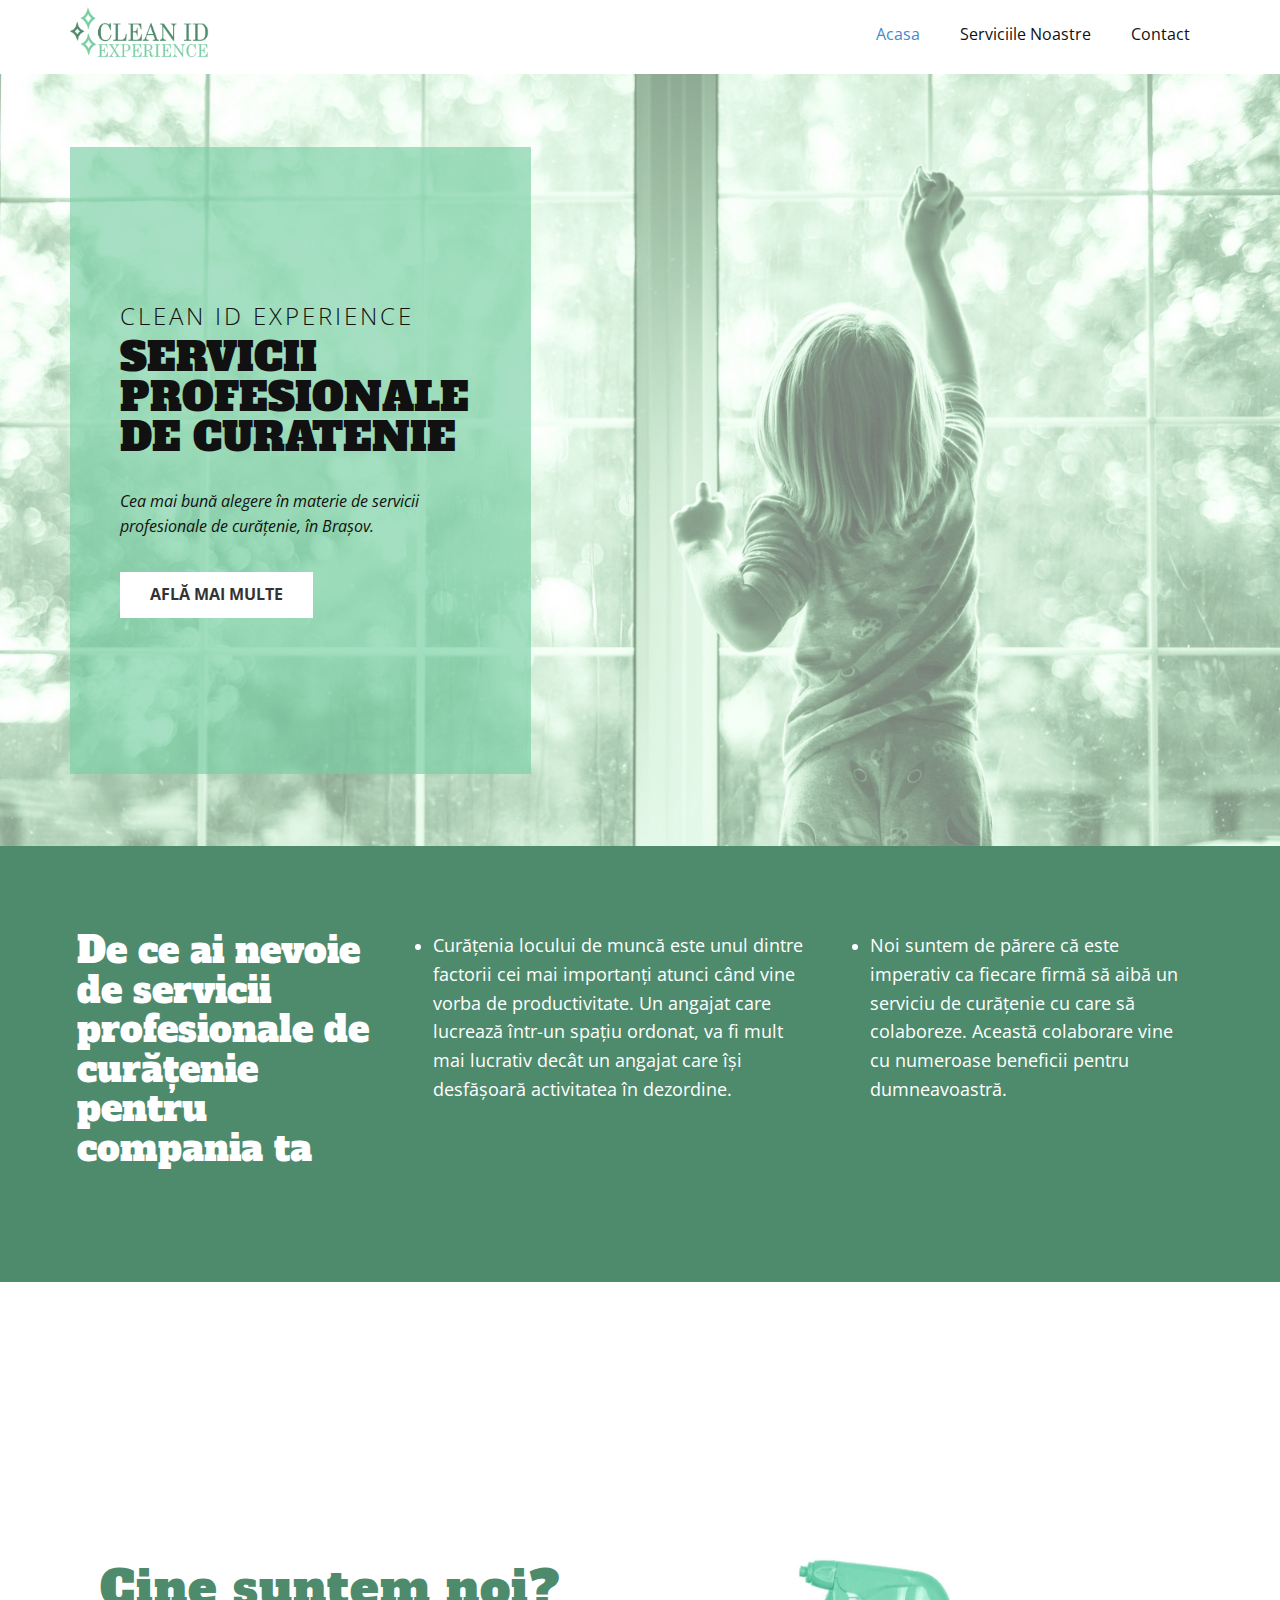
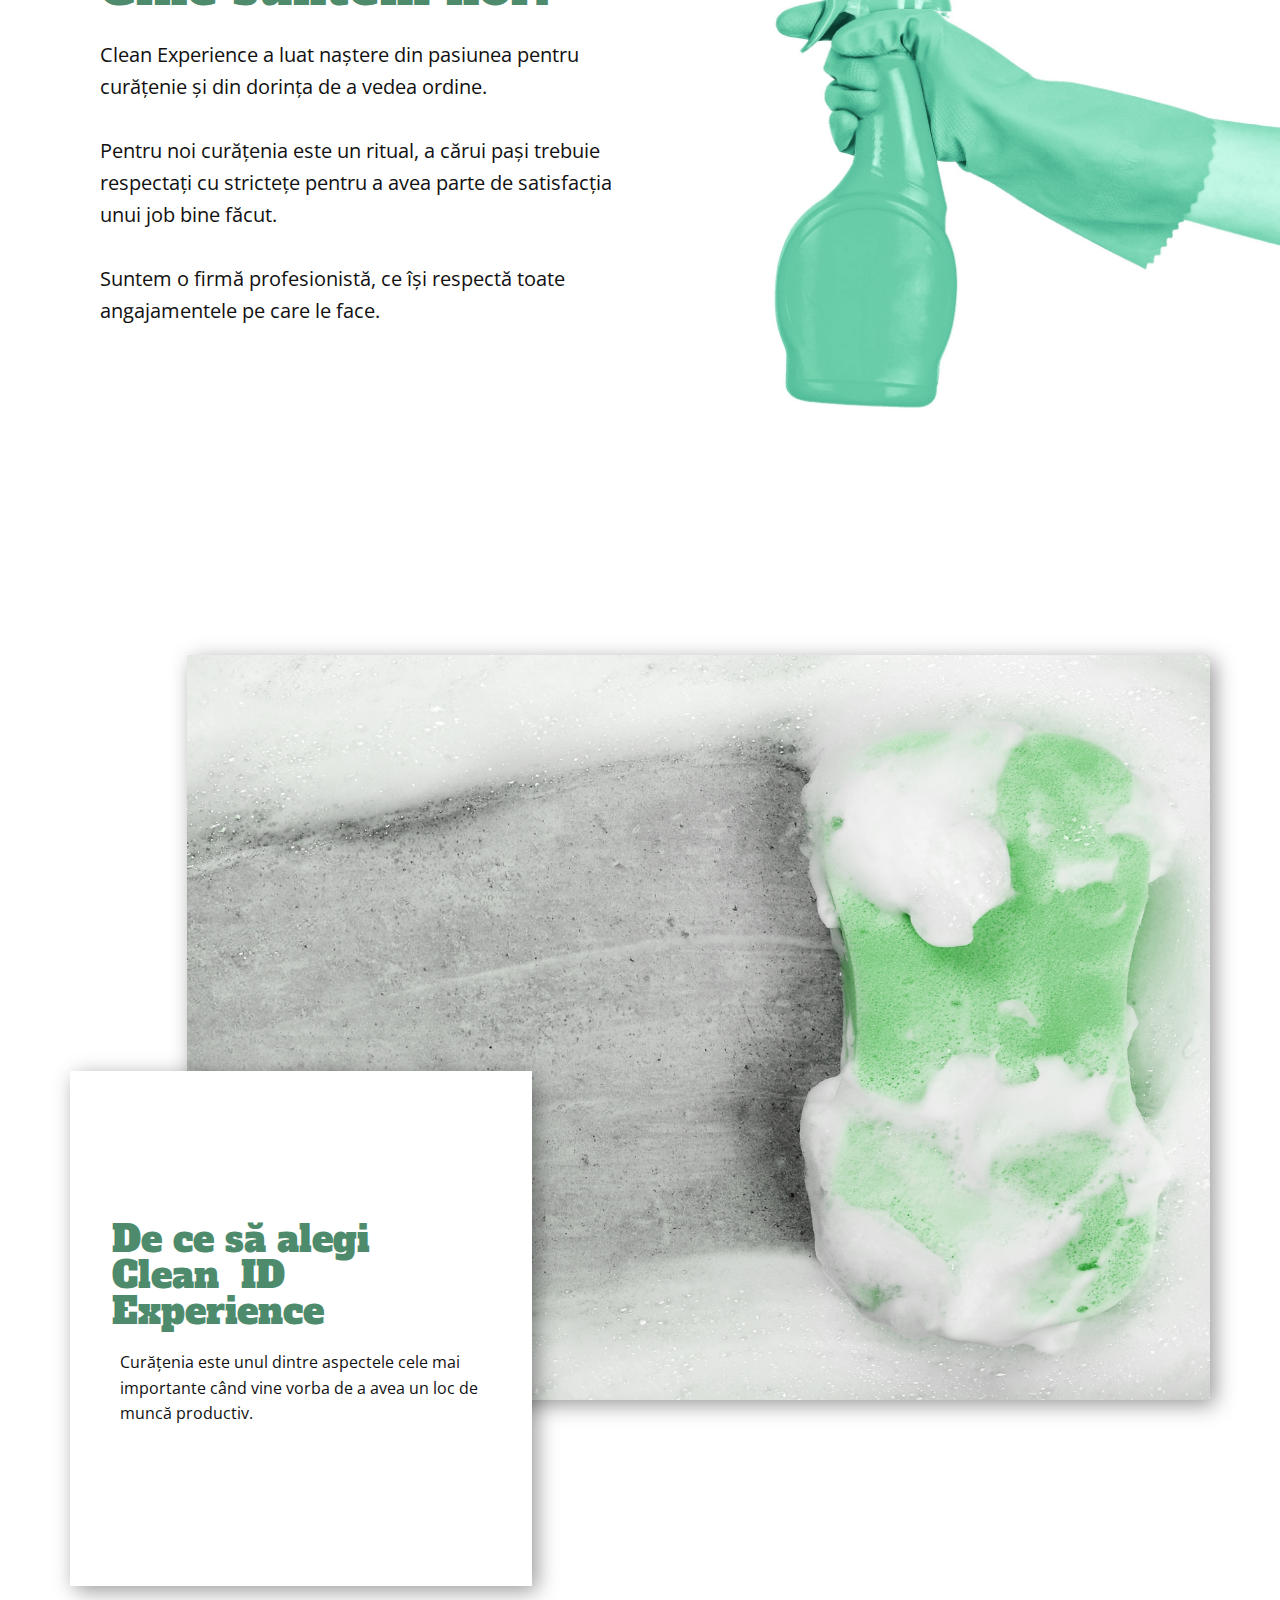
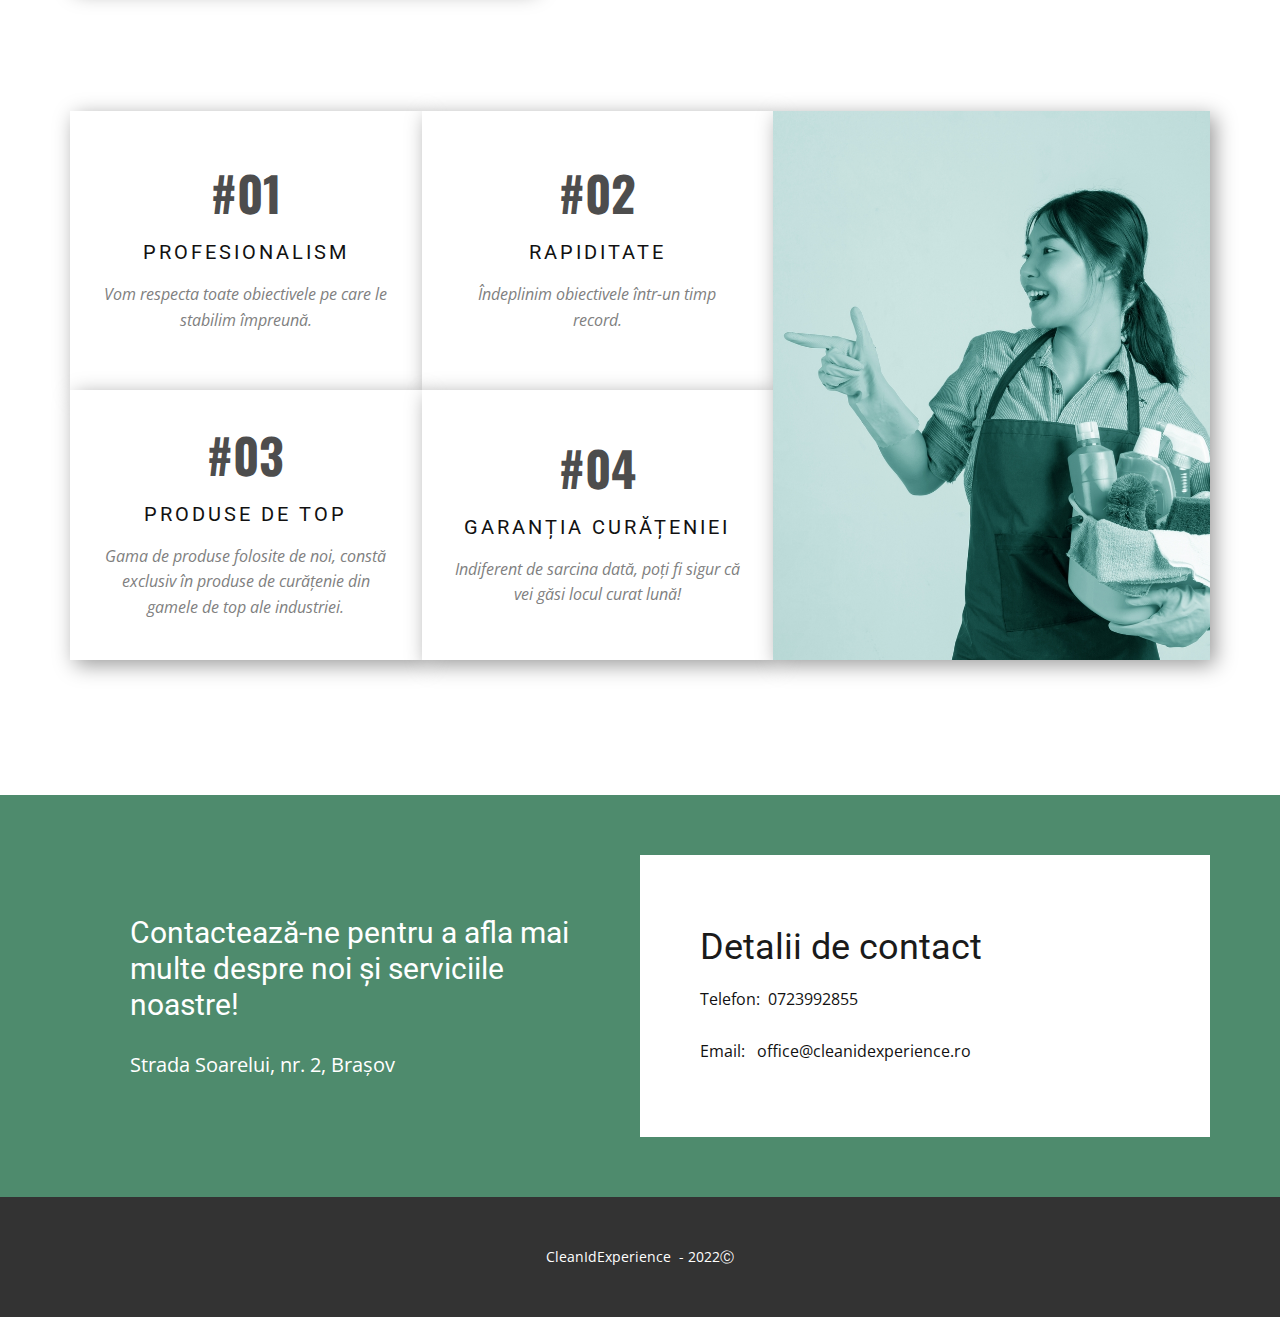
<file: index.html>
<!DOCTYPE html>
<html style="font-size: 16px;" lang="ro-RO">
  <head>
    <meta name="viewport" content="width=device-width, initial-scale=1.0">
    <meta charset="utf-8">
    <meta name="keywords" content="Servicii curățenie, servicii curățenie brașov, curățenie brașov, servicii profesionale de curățenie">
    <meta name="description" content="Noi venim cu cea mai bună alegere în materie de servicii profesionale de curățenie. Un loc de muncă curat, este un loc de mucă productiv. Contactează-ne!">
    <title>Clean ID Experience - Servicii de Curățenie.</title>
    <link rel="stylesheet" href="nicepage.css" media="screen">
<link rel="stylesheet" href="Acasa.css" media="screen">
    <script class="u-script" type="text/javascript" src="jquery.js" defer=""></script>
    <script class="u-script" type="text/javascript" src="nicepage.js" defer=""></script>
    <link rel="icon" href="images/favicon1.png">
    <link id="u-theme-google-font" rel="stylesheet" href="https://fonts.googleapis.com/css?family=Roboto:100,100i,300,300i,400,400i,500,500i,700,700i,900,900i|Open+Sans:300,300i,400,400i,500,500i,600,600i,700,700i,800,800i">
    <link id="u-page-google-font" rel="stylesheet" href="https://fonts.googleapis.com/css?family=Oswald:200,300,400,500,600,700|Alfa+Slab+One:400">
    
    
    
    
    
    
    
    <script type="application/ld+json">{
		"@context": "http://schema.org",
		"@type": "Organization",
		"name": "cleanidexperience",
		"logo": "images/logo-5.png"
}</script>
    <meta name="theme-color" content="#478ac9">
    <meta property="og:title" content="Clean ID Experience - Servicii de Curățenie.">
    <meta property="og:description" content="Noi venim cu cea mai bună alegere în materie de servicii profesionale de curățenie. Un loc de muncă curat, este un loc de mucă productiv. Contactează-ne!">
    <meta property="og:type" content="website">
  </head>
  <body data-home-page="Acasa.html" data-home-page-title="Acasa" class="u-body u-xl-mode"><header class="u-clearfix u-header u-header" id="sec-4e94"><div class="u-clearfix u-sheet u-sheet-1">
        <a href="Acasa.html" data-page-id="1801128" class="u-image u-logo u-image-1" data-image-width="10508" data-image-height="4206" title="Acasa">
          <img src="images/logo-5.png" class="u-logo-image u-logo-image-1">
        </a>
        <nav class="u-menu u-menu-dropdown u-offcanvas u-menu-1">
          <div class="menu-collapse" style="font-size: 1rem; letter-spacing: 0px;">
            <a class="u-button-style u-custom-left-right-menu-spacing u-custom-padding-bottom u-custom-top-bottom-menu-spacing u-nav-link u-text-active-palette-1-base u-text-hover-palette-2-base" href="#">
              <svg class="u-svg-link" viewBox="0 0 24 24"><use xmlns:xlink="http://www.w3.org/1999/xlink" xlink:href="#menu-hamburger"></use></svg>
              <svg class="u-svg-content" version="1.1" id="menu-hamburger" viewBox="0 0 16 16" x="0px" y="0px" xmlns:xlink="http://www.w3.org/1999/xlink" xmlns="http://www.w3.org/2000/svg"><g><rect y="1" width="16" height="2"></rect><rect y="7" width="16" height="2"></rect><rect y="13" width="16" height="2"></rect>
</g></svg>
            </a>
          </div>
          <div class="u-custom-menu u-nav-container">
            <ul class="u-nav u-unstyled u-nav-1"><li class="u-nav-item"><a class="u-button-style u-nav-link u-text-active-palette-1-base u-text-hover-palette-2-base" href="Acasa.html" style="padding: 10px 20px;">Acasa</a>
</li><li class="u-nav-item"><a class="u-button-style u-nav-link u-text-active-palette-1-base u-text-hover-palette-2-base" href="Serviciile-Noastre.html" style="padding: 10px 20px;">Serviciile Noastre</a>
</li><li class="u-nav-item"><a class="u-button-style u-nav-link u-text-active-palette-1-base u-text-hover-palette-2-base" href="Contact.html" style="padding: 10px 20px;">Contact</a>
</li></ul>
          </div>
          <div class="u-custom-menu u-nav-container-collapse">
            <div class="u-black u-container-style u-inner-container-layout u-opacity u-opacity-95 u-sidenav">
              <div class="u-inner-container-layout u-sidenav-overflow">
                <div class="u-menu-close"></div>
                <ul class="u-align-center u-nav u-popupmenu-items u-unstyled u-nav-2"><li class="u-nav-item"><a class="u-button-style u-nav-link" href="Acasa.html" style="padding: 10px 20px;">Acasa</a>
</li><li class="u-nav-item"><a class="u-button-style u-nav-link" href="Serviciile-Noastre.html" style="padding: 10px 20px;">Serviciile Noastre</a>
</li><li class="u-nav-item"><a class="u-button-style u-nav-link" href="Contact.html" style="padding: 10px 20px;">Contact</a>
</li></ul>
              </div>
            </div>
            <div class="u-black u-menu-overlay u-opacity u-opacity-70"></div>
          </div>
        </nav>
      </div></header>
    <section class="skrollable u-clearfix u-image u-parallax u-section-1" id="carousel_f512" data-image-width="3600" data-image-height="2880">
      <div class="u-clearfix u-sheet u-valign-middle-sm u-valign-middle-xs u-sheet-1">
        <div class="u-container-style u-custom-color-1 u-group u-opacity u-opacity-65 u-group-1">
          <div class="u-container-layout u-valign-middle u-container-layout-1">
            <h2 class="u-custom-font u-text u-text-font u-text-1">Clean id experience</h2>
            <h2 class="u-custom-font u-text u-text-2">Servicii<br>profesionale<br>de curatenie
            </h2>
            <p class="u-text u-text-3">Cea mai bună alegere în materie de servicii profesionale de curățenie, în Brașov.</p>
            <a href="Serviciile-Noastre.html" data-page-id="587903938" class="u-btn u-btn-rectangle u-button-style u-text-grey-80 u-white u-btn-1">află mai multe</a>
          </div>
        </div>
      </div>
    </section>
    <section class="Top-part-2 u-clearfix u-custom-color-4 u-section-2" id="carousel_2468">
      <div class="u-clearfix u-sheet u-valign-middle u-sheet-1">
        <div class="u-clearfix u-expanded-width u-layout-wrap u-layout-wrap-1">
          <div class="u-layout">
            <div class="u-layout-row">
              <div class="u-container-style u-layout-cell u-left-cell u-size-17-xl u-size-19-lg u-size-19-sm u-size-19-xs u-size-60-md u-layout-cell-1">
                <div class="u-container-layout u-container-layout-1">
                  <h1 class="u-custom-font u-text u-text-body-alt-color u-text-1">De ce ai nevoie de servicii profesionale de curățenie pentru compania ta</h1>
                </div>
              </div>
              <div class="u-container-style u-layout-cell u-size-21-lg u-size-21-sm u-size-21-xs u-size-23-xl u-size-60-md u-layout-cell-2">
                <div class="u-container-layout u-valign-top u-container-layout-2">
                  <ul class="u-text u-text-2">
                    <li>
                      <span style="font-size: 1.125rem;">Curățenia locului de muncă este unul dintre factorii cei mai importanți atunci când vine vorba de productivitate. Un angajat care lucrează într-un spațiu ordonat, va fi mult mai lucrativ decât un angajat care își desfășoară activitatea în dezordine.</span>
                    </li>
                  </ul>
                </div>
              </div>
              <div class="u-container-style u-layout-cell u-right-cell u-size-20 u-size-60-md u-layout-cell-3">
                <div class="u-container-layout u-valign-top u-container-layout-3">
                  <ul class="u-text u-text-3">
                    <li>
                      <span style="font-size: 1.125rem;">Noi suntem de părere că este imperativ ca fiecare firmă să aibă un serviciu de curățenie cu care să colaboreze. Această colaborare vine cu numeroase beneficii pentru dumneavoastră.</span>
                    </li>
                  </ul>
                </div>
              </div>
            </div>
          </div>
        </div>
      </div>
    </section>
    <section class="skrollable u-clearfix u-section-3" id="carousel_d6e3">
      <div class="u-clearfix u-layout-wrap u-layout-wrap-1">
        <div class="u-layout">
          <div class="u-layout-row">
            <div class="u-container-style u-layout-cell u-left-cell u-similar-fill u-size-30 u-layout-cell-1">
              <div class="u-container-layout u-container-layout-1">
                <h1 class="u-custom-font u-text u-text-custom-color-4 u-text-1">Cine suntem noi?</h1>
                <p class="u-text u-text-font u-text-2">Clean Experience a luat naștere din pasiunea pentru curățenie și din dorința de a vedea ordine.&nbsp;<br>
                  <br>Pentru noi curățenia este un ritual, a cărui pași trebuie respectați cu strictețe pentru a avea parte de satisfacția unui job bine făcut.<br>
                  <br>Suntem o firmă profesionistă, ce își respectă toate angajamentele pe care le face.
                </p>
              </div>
            </div>
            <div class="u-align-left u-container-style u-image u-layout-cell u-right-cell u-similar-fill u-size-30 u-image-1" data-image-width="1500" data-image-height="1600">
              <div class="u-container-layout u-container-layout-2"></div>
            </div>
          </div>
        </div>
      </div>
    </section>
    <section class="u-clearfix u-white u-section-4" id="carousel_61ca">
      <div class="u-clearfix u-sheet u-sheet-1">
        <img src="images/background3.2.jpg" alt="" class="mid-part-2 u-expanded-width-sm u-expanded-width-xs u-image u-image-default u-image-1" data-image-width="5472" data-image-height="3648">
        <div class="u-container-style u-expanded-width-sm u-expanded-width-xs u-group u-white u-group-1">
          <div class="u-container-layout u-container-layout-1">
            <h1 class="u-custom-font u-text u-text-custom-color-4 u-title u-text-1">De ce să alegi&nbsp;<br>Clean&nbsp; ID&nbsp;<br>Ex​perience
            </h1>
            <p class="u-text u-text-2">Curățenia este unul dintre aspectele cele mai<br>importante când vine vorba de a avea un loc de muncă productiv.
            </p>
          </div>
        </div>
      </div>
    </section>
    <section class="u-clearfix u-valign-top-md u-valign-top-sm u-valign-top-xs u-white u-section-5" id="carousel_7ee8">
      <div class="u-clearfix u-layout-wrap u-layout-wrap-1">
        <div class="u-layout">
          <div class="u-layout-row">
            <div class="u-size-37 u-size-60-md">
              <div class="u-layout-col">
                <div class="u-size-30">
                  <div class="u-layout-row">
                    <div class="u-align-center u-container-style u-layout-cell u-right-cell u-similar-fill u-size-30 u-white u-layout-cell-1">
                      <div class="u-container-layout u-valign-middle u-container-layout-1">
                        <h1 class="u-custom-font u-font-oswald u-text u-text-default u-text-grey-70 u-text-1">#01</h1>
                        <h5 class="u-text u-text-2">Profesionalism</h5>
                        <p class="u-text u-text-grey-50 u-text-3">Vom respecta toate obiectivele pe care le stabilim împreună.<br>
                        </p>
                      </div>
                    </div>
                    <div class="u-align-center u-container-style u-layout-cell u-size-30 u-white u-layout-cell-2">
                      <div class="u-container-layout u-valign-middle u-container-layout-2">
                        <h1 class="u-custom-font u-font-oswald u-text u-text-default u-text-grey-70 u-text-4">#02</h1>
                        <h5 class="u-text u-text-5">rapiditate</h5>
                        <p class="u-text u-text-grey-50 u-text-6">Îndeplinim obiectivele într-un timp record.</p>
                      </div>
                    </div>
                  </div>
                </div>
                <div class="u-size-30">
                  <div class="u-layout-row">
                    <div class="u-align-center u-container-style u-layout-cell u-right-cell u-similar-fill u-size-30 u-white u-layout-cell-3">
                      <div class="u-container-layout u-valign-middle u-container-layout-3">
                        <h1 class="u-custom-font u-font-oswald u-text u-text-default u-text-grey-70 u-text-7">#03</h1>
                        <h5 class="u-text u-text-8">produse de top</h5>
                        <p class="u-text u-text-grey-50 u-text-9"> Gama de produse folosite de noi, constă exclusiv în produse de curățenie din gamele de top ale industriei.</p>
                      </div>
                    </div>
                    <div class="u-align-center u-container-style u-layout-cell u-similar-fill u-size-30 u-white u-layout-cell-4">
                      <div class="u-container-layout u-valign-middle u-container-layout-4">
                        <h1 class="u-custom-font u-font-oswald u-text u-text-default u-text-grey-70 u-text-10">#04</h1>
                        <h5 class="u-text u-text-11">garanția curățeniei</h5>
                        <p class="u-text u-text-grey-50 u-text-12">Indiferent de sarcina dată, poți fi sigur că vei găsi locul curat lună!</p>
                      </div>
                    </div>
                  </div>
                </div>
              </div>
            </div>
            <div class="u-size-23 u-size-60-md">
              <div class="u-layout-col">
                <div class="u-align-left u-container-style u-image u-layout-cell u-left-cell u-similar-fill u-size-60 u-image-1" data-image-width="5760" data-image-height="3840">
                  <div class="u-container-layout u-container-layout-5"></div>
                </div>
              </div>
            </div>
          </div>
        </div>
      </div>
    </section>
    <section class="u-clearfix u-custom-color-4 u-section-6" id="carousel_5dfb">
      <div class="u-clearfix u-sheet u-sheet-1">
        <div class="u-clearfix u-disable-padding u-expanded-width u-gutter-0 u-layout-wrap u-layout-wrap-1">
          <div class="u-layout">
            <div class="u-layout-row">
              <div class="u-align-center-sm u-align-center-xs u-align-left-lg u-align-left-md u-align-left-xl u-container-style u-layout-cell u-left-cell u-similar-fill u-size-30 u-layout-cell-1">
                <div class="u-container-layout u-valign-middle u-container-layout-1">
                  <h3 class="u-text u-text-1">Contactează-ne pentru a afla mai multe despre noi și serviciile noastre!</h3>
                  <h5 class="u-custom-font u-text u-text-font u-text-2">Strada Soarelui, nr. 2, Brașov</h5>
                </div>
              </div>
              <div class="u-align-center-sm u-align-center-xs u-align-left-lg u-align-left-md u-align-left-xl u-container-style u-layout-cell u-right-cell u-size-30 u-white u-layout-cell-2">
                <div class="u-container-layout u-valign-middle u-container-layout-2">
                  <h2 class="u-heading-font u-text u-text-grey-90 u-text-3">Detalii de contact</h2>
                  <p class="u-text u-text-body-color u-text-4">Telefon:&nbsp; ​​0723992855<br>&nbsp; &nbsp; &nbsp; &nbsp; &nbsp; &nbsp; &nbsp; &nbsp; &nbsp; &nbsp; &nbsp; &nbsp; &nbsp; &nbsp; &nbsp; &nbsp; &nbsp;&nbsp;<br>Email:&nbsp; &nbsp;​​office@cleanidexperience.ro
                  </p>
                </div>
              </div>
            </div>
          </div>
        </div>
      </div>
    </section>
    
    
    <footer class="u-align-center u-clearfix u-footer u-grey-80 u-footer" id="sec-bd16"><div class="u-clearfix u-sheet u-valign-middle u-sheet-1">
        <p class="u-small-text u-text u-text-variant u-text-1">CleanIdExperience&nbsp; - 2022Ⓒ</p>
      </div></footer>
  </body>
</html>
</file>
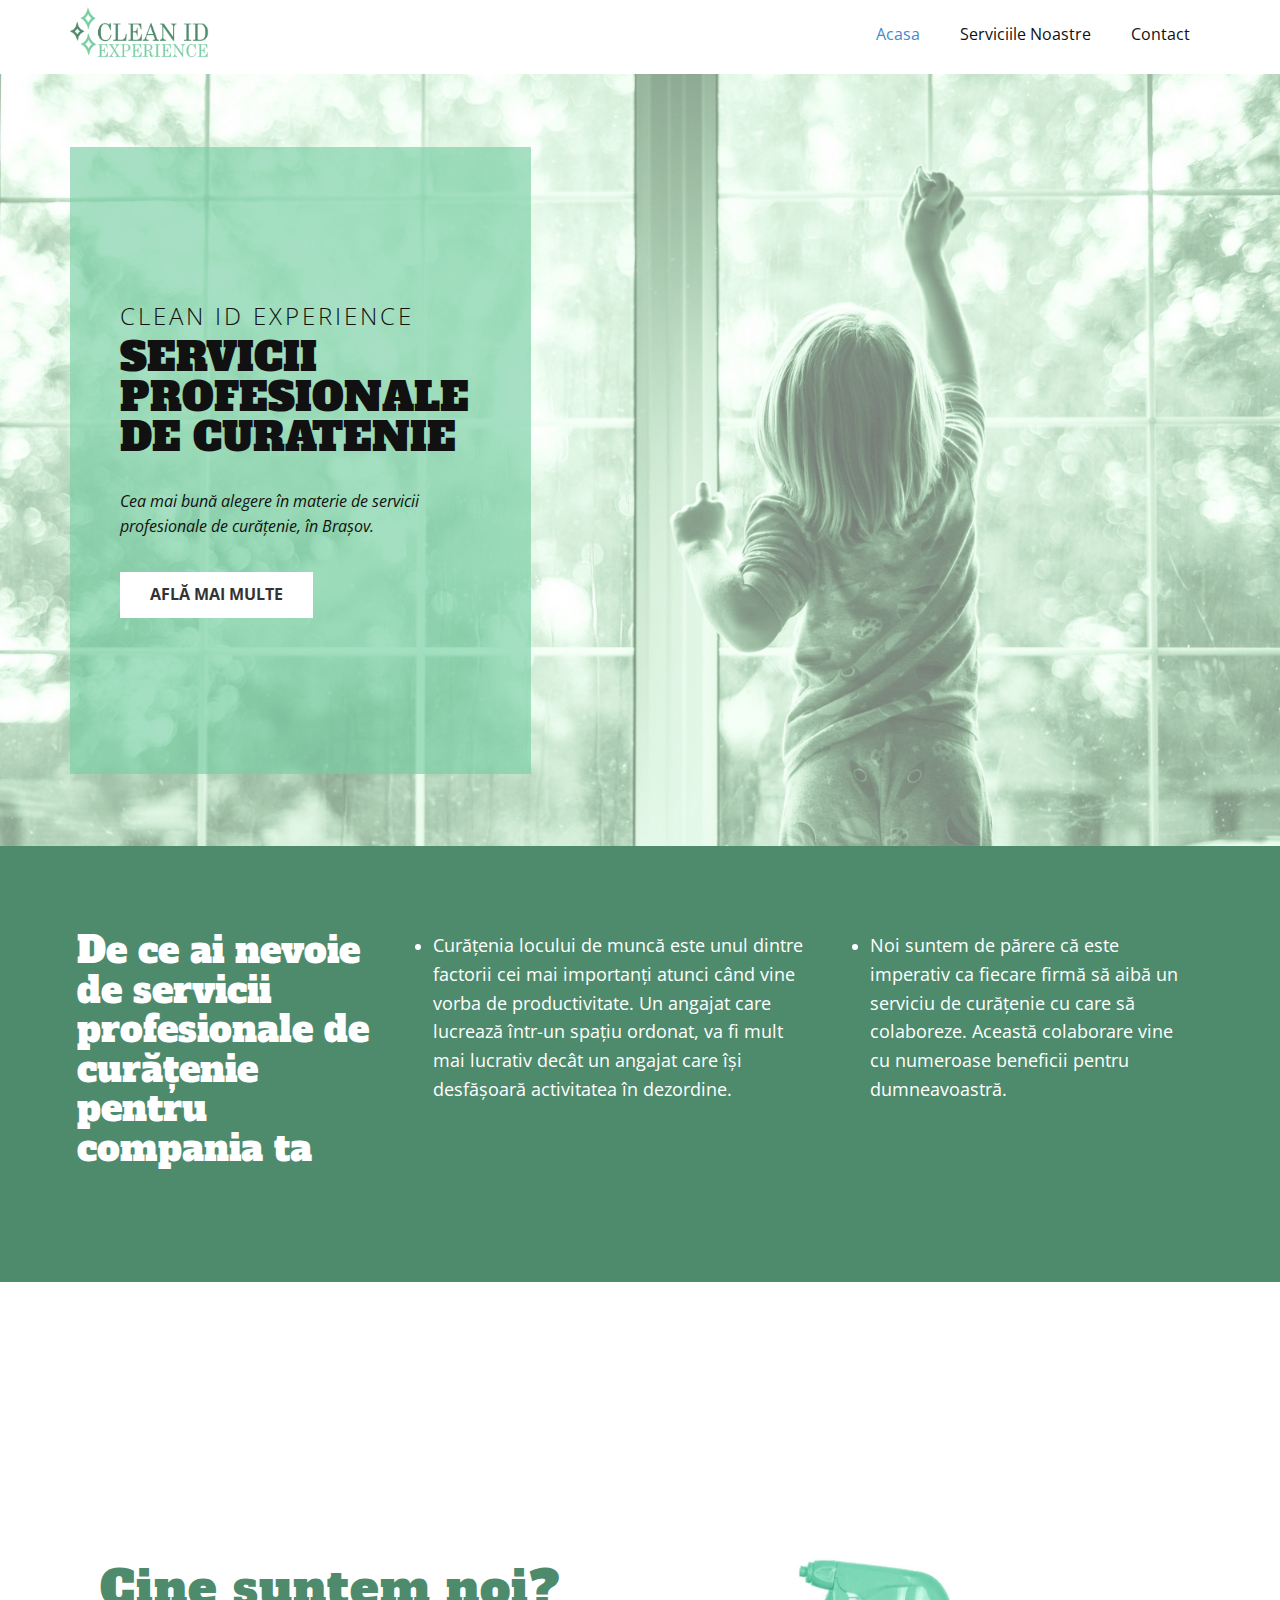
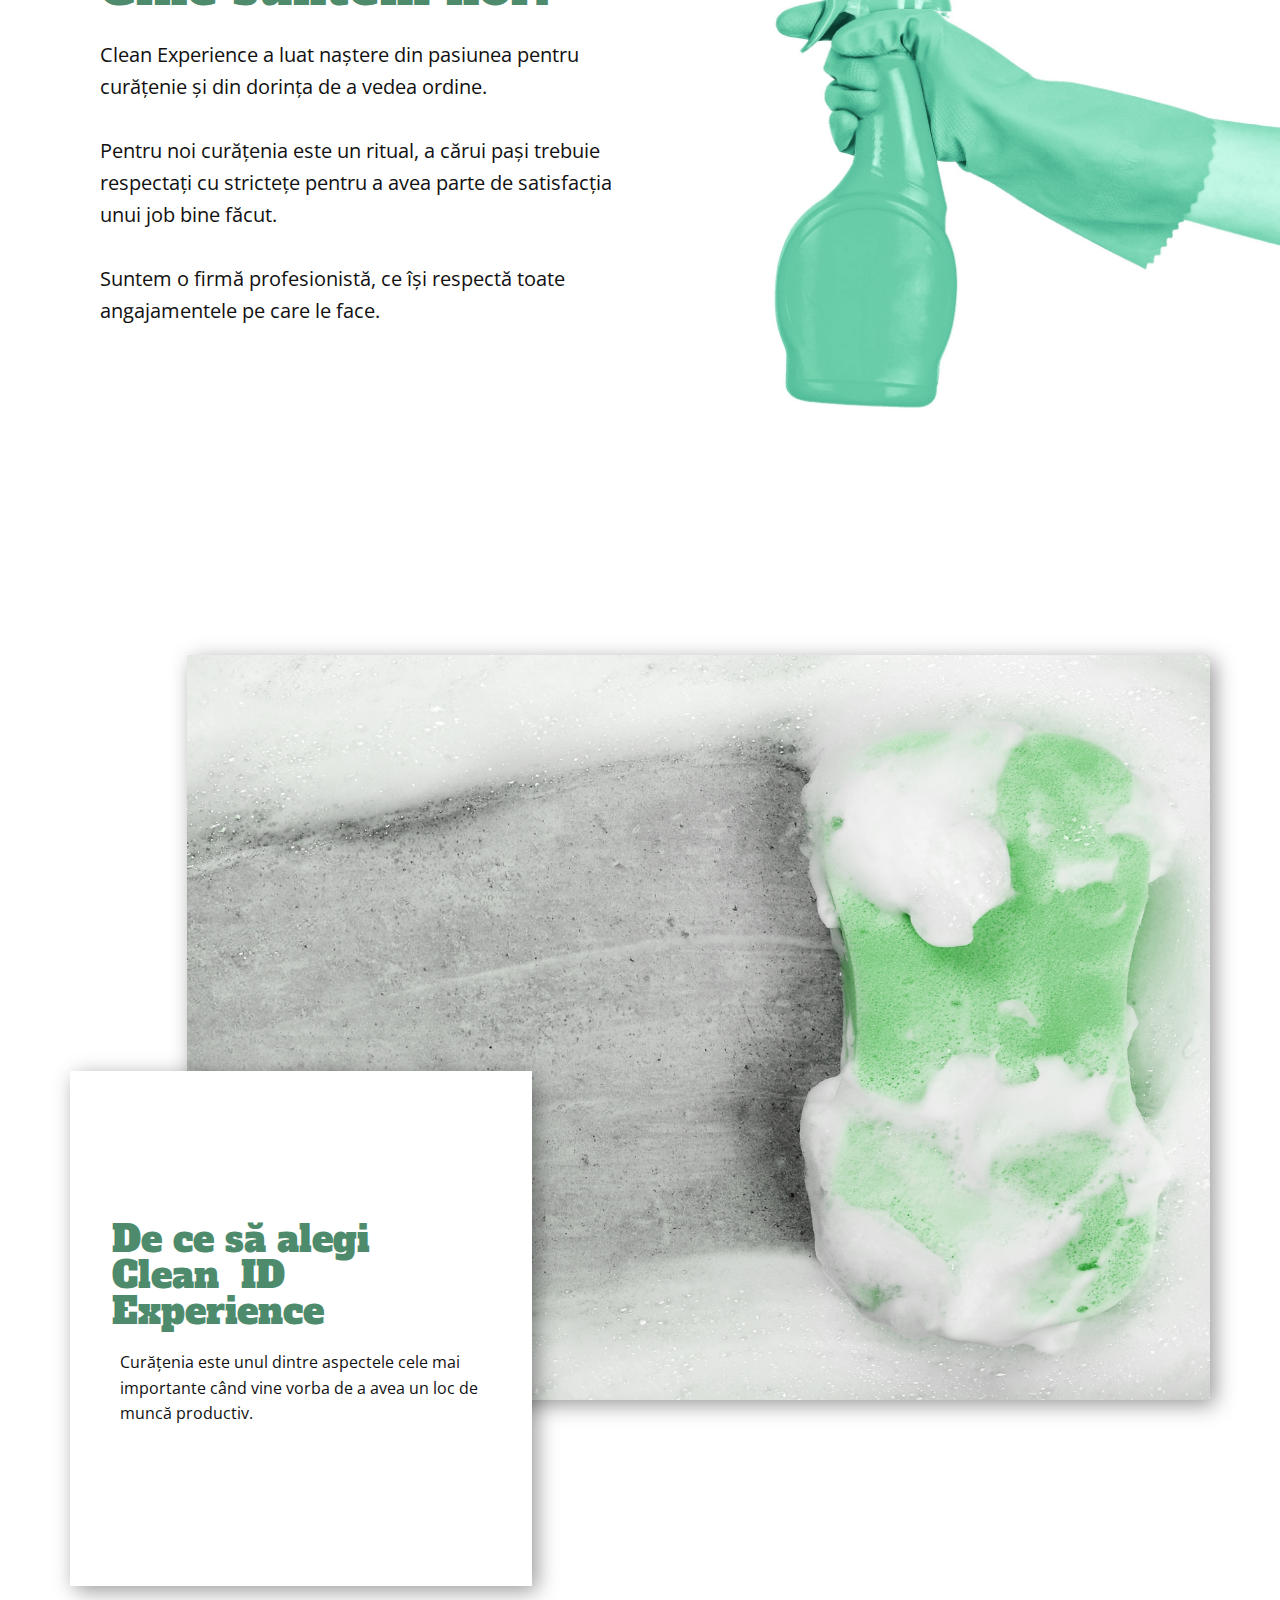
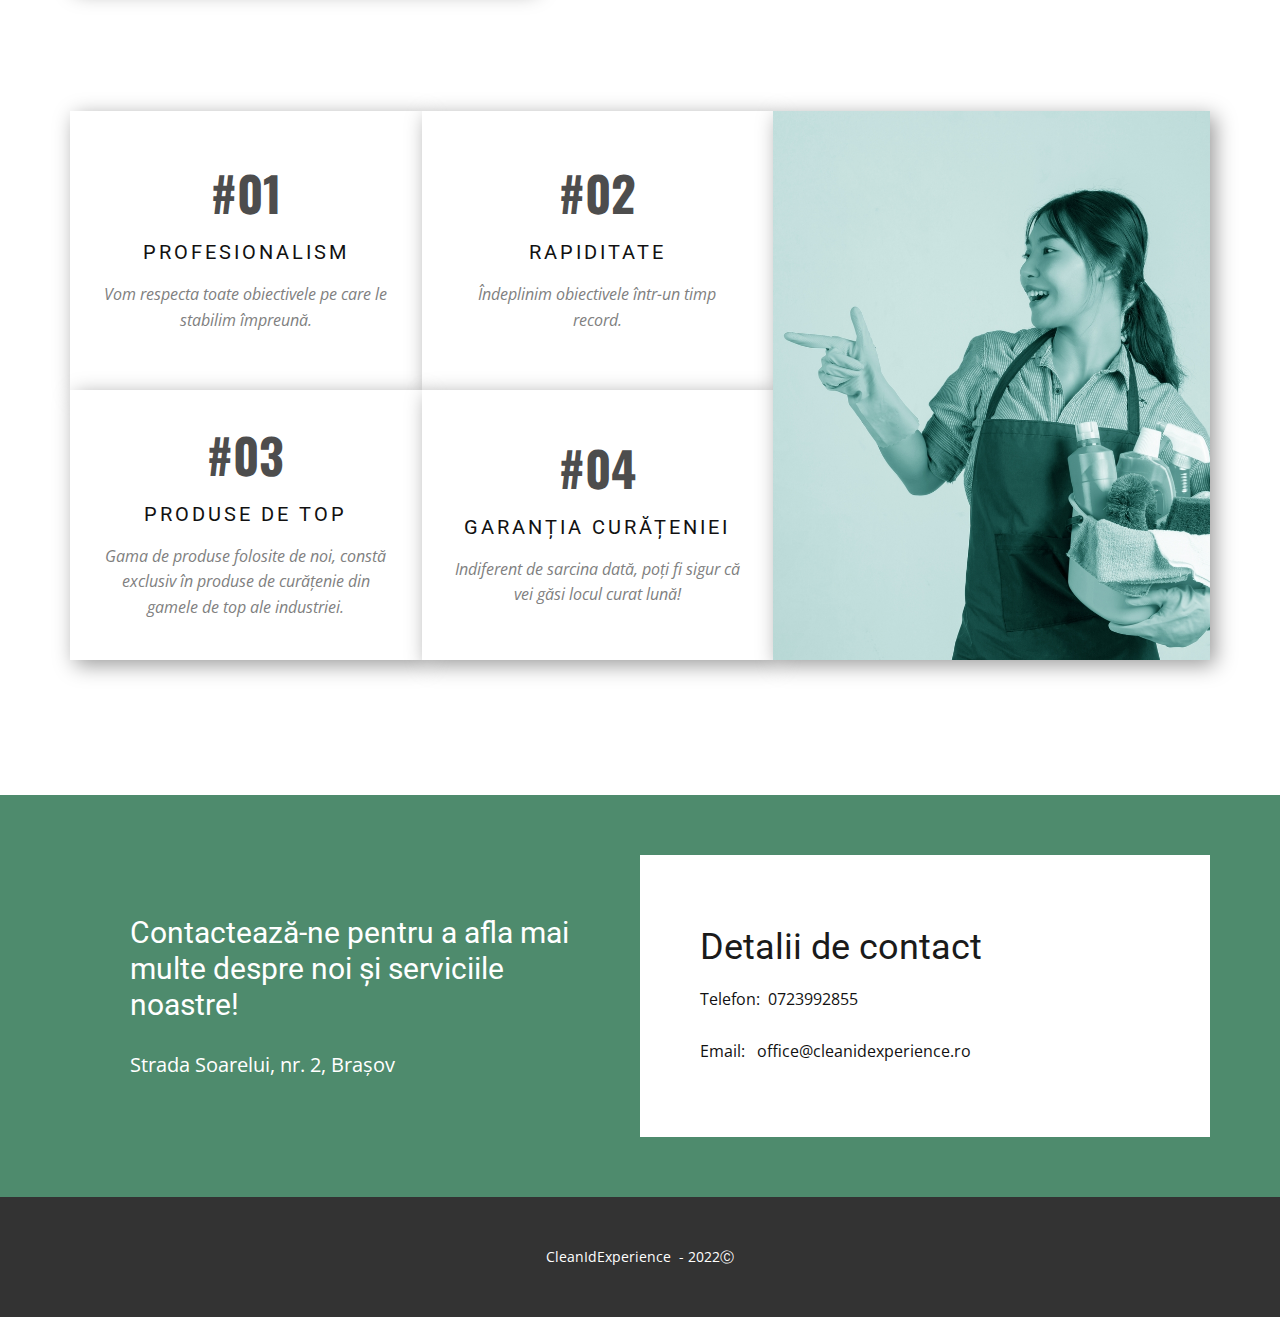
<file: Acasa.html>
<!DOCTYPE html>
<html style="font-size: 16px;" lang="ro-RO">
  <head>
    <meta name="viewport" content="width=device-width, initial-scale=1.0">
    <meta charset="utf-8">
    <meta name="keywords" content="Servicii curățenie, servicii curățenie brașov, curățenie brașov, servicii profesionale de curățenie">
    <meta name="description" content="Noi venim cu cea mai bună alegere în materie de servicii profesionale de curățenie. Un loc de muncă curat, este un loc de mucă productiv. Contactează-ne!">
    <title>Clean ID Experience - Servicii de Curățenie.</title>
    <link rel="stylesheet" href="nicepage.css" media="screen">
<link rel="stylesheet" href="Acasa.css" media="screen">
    <script class="u-script" type="text/javascript" src="jquery.js" defer=""></script>
    <script class="u-script" type="text/javascript" src="nicepage.js" defer=""></script>
    <link rel="icon" href="images/favicon1.png">
    <link id="u-theme-google-font" rel="stylesheet" href="https://fonts.googleapis.com/css?family=Roboto:100,100i,300,300i,400,400i,500,500i,700,700i,900,900i|Open+Sans:300,300i,400,400i,500,500i,600,600i,700,700i,800,800i">
    <link id="u-page-google-font" rel="stylesheet" href="https://fonts.googleapis.com/css?family=Oswald:200,300,400,500,600,700|Alfa+Slab+One:400">
    
    
    
    
    
    
    
    <script type="application/ld+json">{
		"@context": "http://schema.org",
		"@type": "Organization",
		"name": "cleanidexperience",
		"logo": "images/logo-5.png"
}</script>
    <meta name="theme-color" content="#478ac9">
    <meta property="og:title" content="Clean ID Experience - Servicii de Curățenie.">
    <meta property="og:description" content="Noi venim cu cea mai bună alegere în materie de servicii profesionale de curățenie. Un loc de muncă curat, este un loc de mucă productiv. Contactează-ne!">
    <meta property="og:type" content="website">
  </head>
  <body class="u-body u-xl-mode"><header class="u-clearfix u-header u-header" id="sec-4e94"><div class="u-clearfix u-sheet u-sheet-1">
        <a href="Acasa.html" data-page-id="1801128" class="u-image u-logo u-image-1" data-image-width="10508" data-image-height="4206" title="Acasa">
          <img src="images/logo-5.png" class="u-logo-image u-logo-image-1">
        </a>
        <nav class="u-menu u-menu-dropdown u-offcanvas u-menu-1">
          <div class="menu-collapse" style="font-size: 1rem; letter-spacing: 0px;">
            <a class="u-button-style u-custom-left-right-menu-spacing u-custom-padding-bottom u-custom-top-bottom-menu-spacing u-nav-link u-text-active-palette-1-base u-text-hover-palette-2-base" href="#">
              <svg class="u-svg-link" viewBox="0 0 24 24"><use xmlns:xlink="http://www.w3.org/1999/xlink" xlink:href="#menu-hamburger"></use></svg>
              <svg class="u-svg-content" version="1.1" id="menu-hamburger" viewBox="0 0 16 16" x="0px" y="0px" xmlns:xlink="http://www.w3.org/1999/xlink" xmlns="http://www.w3.org/2000/svg"><g><rect y="1" width="16" height="2"></rect><rect y="7" width="16" height="2"></rect><rect y="13" width="16" height="2"></rect>
</g></svg>
            </a>
          </div>
          <div class="u-custom-menu u-nav-container">
            <ul class="u-nav u-unstyled u-nav-1"><li class="u-nav-item"><a class="u-button-style u-nav-link u-text-active-palette-1-base u-text-hover-palette-2-base" href="Acasa.html" style="padding: 10px 20px;">Acasa</a>
</li><li class="u-nav-item"><a class="u-button-style u-nav-link u-text-active-palette-1-base u-text-hover-palette-2-base" href="Serviciile-Noastre.html" style="padding: 10px 20px;">Serviciile Noastre</a>
</li><li class="u-nav-item"><a class="u-button-style u-nav-link u-text-active-palette-1-base u-text-hover-palette-2-base" href="Contact.html" style="padding: 10px 20px;">Contact</a>
</li></ul>
          </div>
          <div class="u-custom-menu u-nav-container-collapse">
            <div class="u-black u-container-style u-inner-container-layout u-opacity u-opacity-95 u-sidenav">
              <div class="u-inner-container-layout u-sidenav-overflow">
                <div class="u-menu-close"></div>
                <ul class="u-align-center u-nav u-popupmenu-items u-unstyled u-nav-2"><li class="u-nav-item"><a class="u-button-style u-nav-link" href="Acasa.html" style="padding: 10px 20px;">Acasa</a>
</li><li class="u-nav-item"><a class="u-button-style u-nav-link" href="Serviciile-Noastre.html" style="padding: 10px 20px;">Serviciile Noastre</a>
</li><li class="u-nav-item"><a class="u-button-style u-nav-link" href="Contact.html" style="padding: 10px 20px;">Contact</a>
</li></ul>
              </div>
            </div>
            <div class="u-black u-menu-overlay u-opacity u-opacity-70"></div>
          </div>
        </nav>
      </div></header>
    <section class="skrollable u-clearfix u-image u-parallax u-section-1" id="carousel_f512" data-image-width="3600" data-image-height="2880">
      <div class="u-clearfix u-sheet u-valign-middle-sm u-valign-middle-xs u-sheet-1">
        <div class="u-container-style u-custom-color-1 u-group u-opacity u-opacity-65 u-group-1">
          <div class="u-container-layout u-valign-middle u-container-layout-1">
            <h2 class="u-custom-font u-text u-text-font u-text-1">Clean id experience</h2>
            <h2 class="u-custom-font u-text u-text-2">Servicii<br>profesionale<br>de curatenie
            </h2>
            <p class="u-text u-text-3">Cea mai bună alegere în materie de servicii profesionale de curățenie, în Brașov.</p>
            <a href="Serviciile-Noastre.html" data-page-id="587903938" class="u-btn u-btn-rectangle u-button-style u-text-grey-80 u-white u-btn-1">află mai multe</a>
          </div>
        </div>
      </div>
    </section>
    <section class="Top-part-2 u-clearfix u-custom-color-4 u-section-2" id="carousel_2468">
      <div class="u-clearfix u-sheet u-valign-middle u-sheet-1">
        <div class="u-clearfix u-expanded-width u-layout-wrap u-layout-wrap-1">
          <div class="u-layout">
            <div class="u-layout-row">
              <div class="u-container-style u-layout-cell u-left-cell u-size-17-xl u-size-19-lg u-size-19-sm u-size-19-xs u-size-60-md u-layout-cell-1">
                <div class="u-container-layout u-container-layout-1">
                  <h1 class="u-custom-font u-text u-text-body-alt-color u-text-1">De ce ai nevoie de servicii profesionale de curățenie pentru compania ta</h1>
                </div>
              </div>
              <div class="u-container-style u-layout-cell u-size-21-lg u-size-21-sm u-size-21-xs u-size-23-xl u-size-60-md u-layout-cell-2">
                <div class="u-container-layout u-valign-top u-container-layout-2">
                  <ul class="u-text u-text-2">
                    <li>
                      <span style="font-size: 1.125rem;">Curățenia locului de muncă este unul dintre factorii cei mai importanți atunci când vine vorba de productivitate. Un angajat care lucrează într-un spațiu ordonat, va fi mult mai lucrativ decât un angajat care își desfășoară activitatea în dezordine.</span>
                    </li>
                  </ul>
                </div>
              </div>
              <div class="u-container-style u-layout-cell u-right-cell u-size-20 u-size-60-md u-layout-cell-3">
                <div class="u-container-layout u-valign-top u-container-layout-3">
                  <ul class="u-text u-text-3">
                    <li>
                      <span style="font-size: 1.125rem;">Noi suntem de părere că este imperativ ca fiecare firmă să aibă un serviciu de curățenie cu care să colaboreze. Această colaborare vine cu numeroase beneficii pentru dumneavoastră.</span>
                    </li>
                  </ul>
                </div>
              </div>
            </div>
          </div>
        </div>
      </div>
    </section>
    <section class="skrollable u-clearfix u-section-3" id="carousel_d6e3">
      <div class="u-clearfix u-layout-wrap u-layout-wrap-1">
        <div class="u-layout">
          <div class="u-layout-row">
            <div class="u-container-style u-layout-cell u-left-cell u-similar-fill u-size-30 u-layout-cell-1">
              <div class="u-container-layout u-container-layout-1">
                <h1 class="u-custom-font u-text u-text-custom-color-4 u-text-1">Cine suntem noi?</h1>
                <p class="u-text u-text-font u-text-2">Clean Experience a luat naștere din pasiunea pentru curățenie și din dorința de a vedea ordine.&nbsp;<br>
                  <br>Pentru noi curățenia este un ritual, a cărui pași trebuie respectați cu strictețe pentru a avea parte de satisfacția unui job bine făcut.<br>
                  <br>Suntem o firmă profesionistă, ce își respectă toate angajamentele pe care le face.
                </p>
              </div>
            </div>
            <div class="u-align-left u-container-style u-image u-layout-cell u-right-cell u-similar-fill u-size-30 u-image-1" data-image-width="1500" data-image-height="1600">
              <div class="u-container-layout u-container-layout-2"></div>
            </div>
          </div>
        </div>
      </div>
    </section>
    <section class="u-clearfix u-white u-section-4" id="carousel_61ca">
      <div class="u-clearfix u-sheet u-sheet-1">
        <img src="images/background3.2.jpg" alt="" class="mid-part-2 u-expanded-width-sm u-expanded-width-xs u-image u-image-default u-image-1" data-image-width="5472" data-image-height="3648">
        <div class="u-container-style u-expanded-width-sm u-expanded-width-xs u-group u-white u-group-1">
          <div class="u-container-layout u-container-layout-1">
            <h1 class="u-custom-font u-text u-text-custom-color-4 u-title u-text-1">De ce să alegi&nbsp;<br>Clean&nbsp; ID&nbsp;<br>Ex​perience
            </h1>
            <p class="u-text u-text-2">Curățenia este unul dintre aspectele cele mai<br>importante când vine vorba de a avea un loc de muncă productiv.
            </p>
          </div>
        </div>
      </div>
    </section>
    <section class="u-clearfix u-valign-top-md u-valign-top-sm u-valign-top-xs u-white u-section-5" id="carousel_7ee8">
      <div class="u-clearfix u-layout-wrap u-layout-wrap-1">
        <div class="u-layout">
          <div class="u-layout-row">
            <div class="u-size-37 u-size-60-md">
              <div class="u-layout-col">
                <div class="u-size-30">
                  <div class="u-layout-row">
                    <div class="u-align-center u-container-style u-layout-cell u-right-cell u-similar-fill u-size-30 u-white u-layout-cell-1">
                      <div class="u-container-layout u-valign-middle u-container-layout-1">
                        <h1 class="u-custom-font u-font-oswald u-text u-text-default u-text-grey-70 u-text-1">#01</h1>
                        <h5 class="u-text u-text-2">Profesionalism</h5>
                        <p class="u-text u-text-grey-50 u-text-3">Vom respecta toate obiectivele pe care le stabilim împreună.<br>
                        </p>
                      </div>
                    </div>
                    <div class="u-align-center u-container-style u-layout-cell u-size-30 u-white u-layout-cell-2">
                      <div class="u-container-layout u-valign-middle u-container-layout-2">
                        <h1 class="u-custom-font u-font-oswald u-text u-text-default u-text-grey-70 u-text-4">#02</h1>
                        <h5 class="u-text u-text-5">rapiditate</h5>
                        <p class="u-text u-text-grey-50 u-text-6">Îndeplinim obiectivele într-un timp record.</p>
                      </div>
                    </div>
                  </div>
                </div>
                <div class="u-size-30">
                  <div class="u-layout-row">
                    <div class="u-align-center u-container-style u-layout-cell u-right-cell u-similar-fill u-size-30 u-white u-layout-cell-3">
                      <div class="u-container-layout u-valign-middle u-container-layout-3">
                        <h1 class="u-custom-font u-font-oswald u-text u-text-default u-text-grey-70 u-text-7">#03</h1>
                        <h5 class="u-text u-text-8">produse de top</h5>
                        <p class="u-text u-text-grey-50 u-text-9"> Gama de produse folosite de noi, constă exclusiv în produse de curățenie din gamele de top ale industriei.</p>
                      </div>
                    </div>
                    <div class="u-align-center u-container-style u-layout-cell u-similar-fill u-size-30 u-white u-layout-cell-4">
                      <div class="u-container-layout u-valign-middle u-container-layout-4">
                        <h1 class="u-custom-font u-font-oswald u-text u-text-default u-text-grey-70 u-text-10">#04</h1>
                        <h5 class="u-text u-text-11">garanția curățeniei</h5>
                        <p class="u-text u-text-grey-50 u-text-12">Indiferent de sarcina dată, poți fi sigur că vei găsi locul curat lună!</p>
                      </div>
                    </div>
                  </div>
                </div>
              </div>
            </div>
            <div class="u-size-23 u-size-60-md">
              <div class="u-layout-col">
                <div class="u-align-left u-container-style u-image u-layout-cell u-left-cell u-similar-fill u-size-60 u-image-1" data-image-width="5760" data-image-height="3840">
                  <div class="u-container-layout u-container-layout-5"></div>
                </div>
              </div>
            </div>
          </div>
        </div>
      </div>
    </section>
    <section class="u-clearfix u-custom-color-4 u-section-6" id="carousel_5dfb">
      <div class="u-clearfix u-sheet u-sheet-1">
        <div class="u-clearfix u-disable-padding u-expanded-width u-gutter-0 u-layout-wrap u-layout-wrap-1">
          <div class="u-layout">
            <div class="u-layout-row">
              <div class="u-align-center-sm u-align-center-xs u-align-left-lg u-align-left-md u-align-left-xl u-container-style u-layout-cell u-left-cell u-similar-fill u-size-30 u-layout-cell-1">
                <div class="u-container-layout u-valign-middle u-container-layout-1">
                  <h3 class="u-text u-text-1">Contactează-ne pentru a afla mai multe despre noi și serviciile noastre!</h3>
                  <h5 class="u-custom-font u-text u-text-font u-text-2">Strada Soarelui, nr. 2, Brașov</h5>
                </div>
              </div>
              <div class="u-align-center-sm u-align-center-xs u-align-left-lg u-align-left-md u-align-left-xl u-container-style u-layout-cell u-right-cell u-size-30 u-white u-layout-cell-2">
                <div class="u-container-layout u-valign-middle u-container-layout-2">
                  <h2 class="u-heading-font u-text u-text-grey-90 u-text-3">Detalii de contact</h2>
                  <p class="u-text u-text-body-color u-text-4">Telefon:&nbsp; ​​0723992855<br>&nbsp; &nbsp; &nbsp; &nbsp; &nbsp; &nbsp; &nbsp; &nbsp; &nbsp; &nbsp; &nbsp; &nbsp; &nbsp; &nbsp; &nbsp; &nbsp; &nbsp;&nbsp;<br>Email:&nbsp; &nbsp;​​office@cleanidexperience.ro
                  </p>
                </div>
              </div>
            </div>
          </div>
        </div>
      </div>
    </section>
    
    
    <footer class="u-align-center u-clearfix u-footer u-grey-80 u-footer" id="sec-bd16"><div class="u-clearfix u-sheet u-valign-middle u-sheet-1">
        <p class="u-small-text u-text u-text-variant u-text-1">CleanIdExperience&nbsp; - 2022Ⓒ</p>
      </div></footer>
  </body>
</html>
</file>
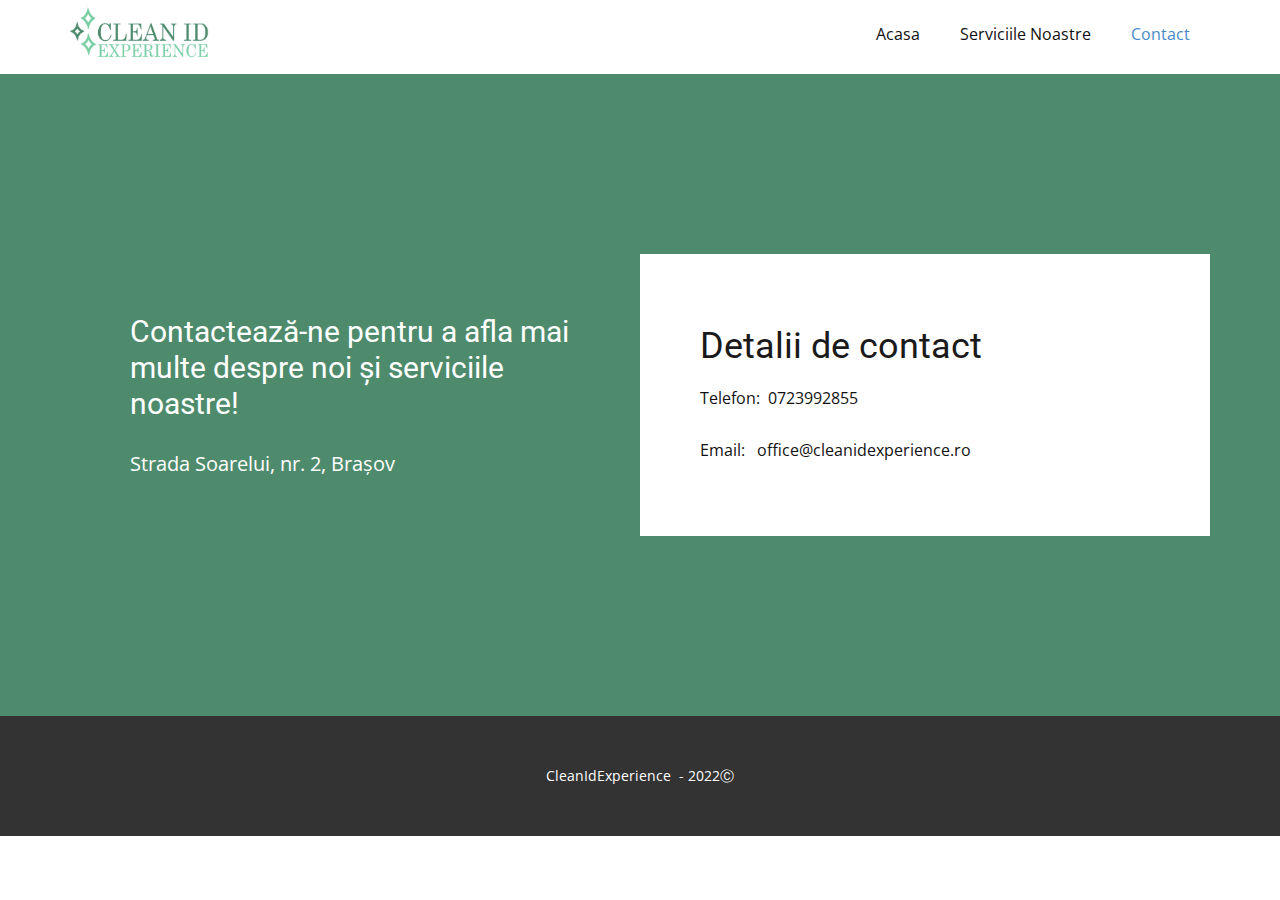
<file: Contact.html>
<!DOCTYPE html>
<html style="font-size: 16px;" lang="ro-RO">
  <head>
    <meta name="viewport" content="width=device-width, initial-scale=1.0">
    <meta charset="utf-8">
    <meta name="keywords" content="Servicii curățenie, Brașov, servicii curățenie brașov">
    <meta name="description" content="Pentru mai multe detalii despre serviciile noastre de curățenie, vă încurajăm să ne contactați!">
    <title>Contact</title>
    <link rel="stylesheet" href="nicepage.css" media="screen">
<link rel="stylesheet" href="Contact.css" media="screen">
    <script class="u-script" type="text/javascript" src="jquery.js" defer=""></script>
    <script class="u-script" type="text/javascript" src="nicepage.js" defer=""></script>
    <link rel="icon" href="images/favicon1.png">
    <link id="u-theme-google-font" rel="stylesheet" href="https://fonts.googleapis.com/css?family=Roboto:100,100i,300,300i,400,400i,500,500i,700,700i,900,900i|Open+Sans:300,300i,400,400i,500,500i,600,600i,700,700i,800,800i">
    
    
    <script type="application/ld+json">{
		"@context": "http://schema.org",
		"@type": "Organization",
		"name": "cleanidexperience",
		"logo": "images/logo-5.png"
}</script>
    <meta name="theme-color" content="#478ac9">
    <meta property="og:title" content="Contact">
    <meta property="og:description" content="Pentru mai multe detalii despre serviciile noastre de curățenie, vă încurajăm să ne contactați!">
    <meta property="og:type" content="website">
  </head>
  <body class="u-body u-xl-mode"><header class="u-clearfix u-header u-header" id="sec-4e94"><div class="u-clearfix u-sheet u-sheet-1">
        <a href="Acasa.html" data-page-id="1801128" class="u-image u-logo u-image-1" data-image-width="10508" data-image-height="4206" title="Acasa">
          <img src="images/logo-5.png" class="u-logo-image u-logo-image-1">
        </a>
        <nav class="u-menu u-menu-dropdown u-offcanvas u-menu-1">
          <div class="menu-collapse" style="font-size: 1rem; letter-spacing: 0px;">
            <a class="u-button-style u-custom-left-right-menu-spacing u-custom-padding-bottom u-custom-top-bottom-menu-spacing u-nav-link u-text-active-palette-1-base u-text-hover-palette-2-base" href="#">
              <svg class="u-svg-link" viewBox="0 0 24 24"><use xmlns:xlink="http://www.w3.org/1999/xlink" xlink:href="#menu-hamburger"></use></svg>
              <svg class="u-svg-content" version="1.1" id="menu-hamburger" viewBox="0 0 16 16" x="0px" y="0px" xmlns:xlink="http://www.w3.org/1999/xlink" xmlns="http://www.w3.org/2000/svg"><g><rect y="1" width="16" height="2"></rect><rect y="7" width="16" height="2"></rect><rect y="13" width="16" height="2"></rect>
</g></svg>
            </a>
          </div>
          <div class="u-custom-menu u-nav-container">
            <ul class="u-nav u-unstyled u-nav-1"><li class="u-nav-item"><a class="u-button-style u-nav-link u-text-active-palette-1-base u-text-hover-palette-2-base" href="Acasa.html" style="padding: 10px 20px;">Acasa</a>
</li><li class="u-nav-item"><a class="u-button-style u-nav-link u-text-active-palette-1-base u-text-hover-palette-2-base" href="Serviciile-Noastre.html" style="padding: 10px 20px;">Serviciile Noastre</a>
</li><li class="u-nav-item"><a class="u-button-style u-nav-link u-text-active-palette-1-base u-text-hover-palette-2-base" href="Contact.html" style="padding: 10px 20px;">Contact</a>
</li></ul>
          </div>
          <div class="u-custom-menu u-nav-container-collapse">
            <div class="u-black u-container-style u-inner-container-layout u-opacity u-opacity-95 u-sidenav">
              <div class="u-inner-container-layout u-sidenav-overflow">
                <div class="u-menu-close"></div>
                <ul class="u-align-center u-nav u-popupmenu-items u-unstyled u-nav-2"><li class="u-nav-item"><a class="u-button-style u-nav-link" href="Acasa.html" style="padding: 10px 20px;">Acasa</a>
</li><li class="u-nav-item"><a class="u-button-style u-nav-link" href="Serviciile-Noastre.html" style="padding: 10px 20px;">Serviciile Noastre</a>
</li><li class="u-nav-item"><a class="u-button-style u-nav-link" href="Contact.html" style="padding: 10px 20px;">Contact</a>
</li></ul>
              </div>
            </div>
            <div class="u-black u-menu-overlay u-opacity u-opacity-70"></div>
          </div>
        </nav>
      </div></header> 
    <section class="u-clearfix u-custom-color-4 u-section-1" id="sec-2f06">
      <div class="u-clearfix u-sheet u-sheet-1">
        <div class="u-clearfix u-disable-padding u-expanded-width u-gutter-0 u-layout-wrap u-layout-wrap-1">
          <div class="u-layout">
            <div class="u-layout-row">
              <div class="u-align-center-sm u-align-center-xs u-align-left-lg u-align-left-md u-align-left-xl u-container-style u-layout-cell u-left-cell u-similar-fill u-size-30 u-layout-cell-1">
                <div class="u-container-layout u-valign-middle u-container-layout-1">
                  <h3 class="u-text u-text-1">Contactează-ne pentru a afla mai multe despre noi și serviciile noastre!</h3>
                  <h5 class="u-custom-font u-text u-text-font u-text-2">Strada Soarelui, nr. 2, Brașov</h5>
                </div>
              </div>
              <div class="u-align-center-sm u-align-center-xs u-align-left-lg u-align-left-md u-align-left-xl u-container-style u-layout-cell u-right-cell u-size-30 u-white u-layout-cell-2">
                <div class="u-container-layout u-valign-middle u-container-layout-2">
                  <h2 class="u-heading-font u-text u-text-grey-90 u-text-3">Detalii de contact</h2>
                  <p class="u-text u-text-body-color u-text-4">Telefon:&nbsp; ​​0723992855 &nbsp;<br>&nbsp; &nbsp; &nbsp; &nbsp; &nbsp; &nbsp; &nbsp; &nbsp; &nbsp; &nbsp; &nbsp; &nbsp; &nbsp; &nbsp; &nbsp; &nbsp; &nbsp;&nbsp;<br>Email:&nbsp; &nbsp;​​office@cleanidexperience.ro
                  </p>
                </div>
              </div>
            </div>
          </div>
        </div>
      </div>
    </section>
    
    
    <footer class="u-align-center u-clearfix u-footer u-grey-80 u-footer" id="sec-bd16"><div class="u-clearfix u-sheet u-valign-middle u-sheet-1">
        <p class="u-small-text u-text u-text-variant u-text-1">CleanIdExperience&nbsp; - 2022Ⓒ</p>
      </div></footer>
  </body>
</html>
</file>
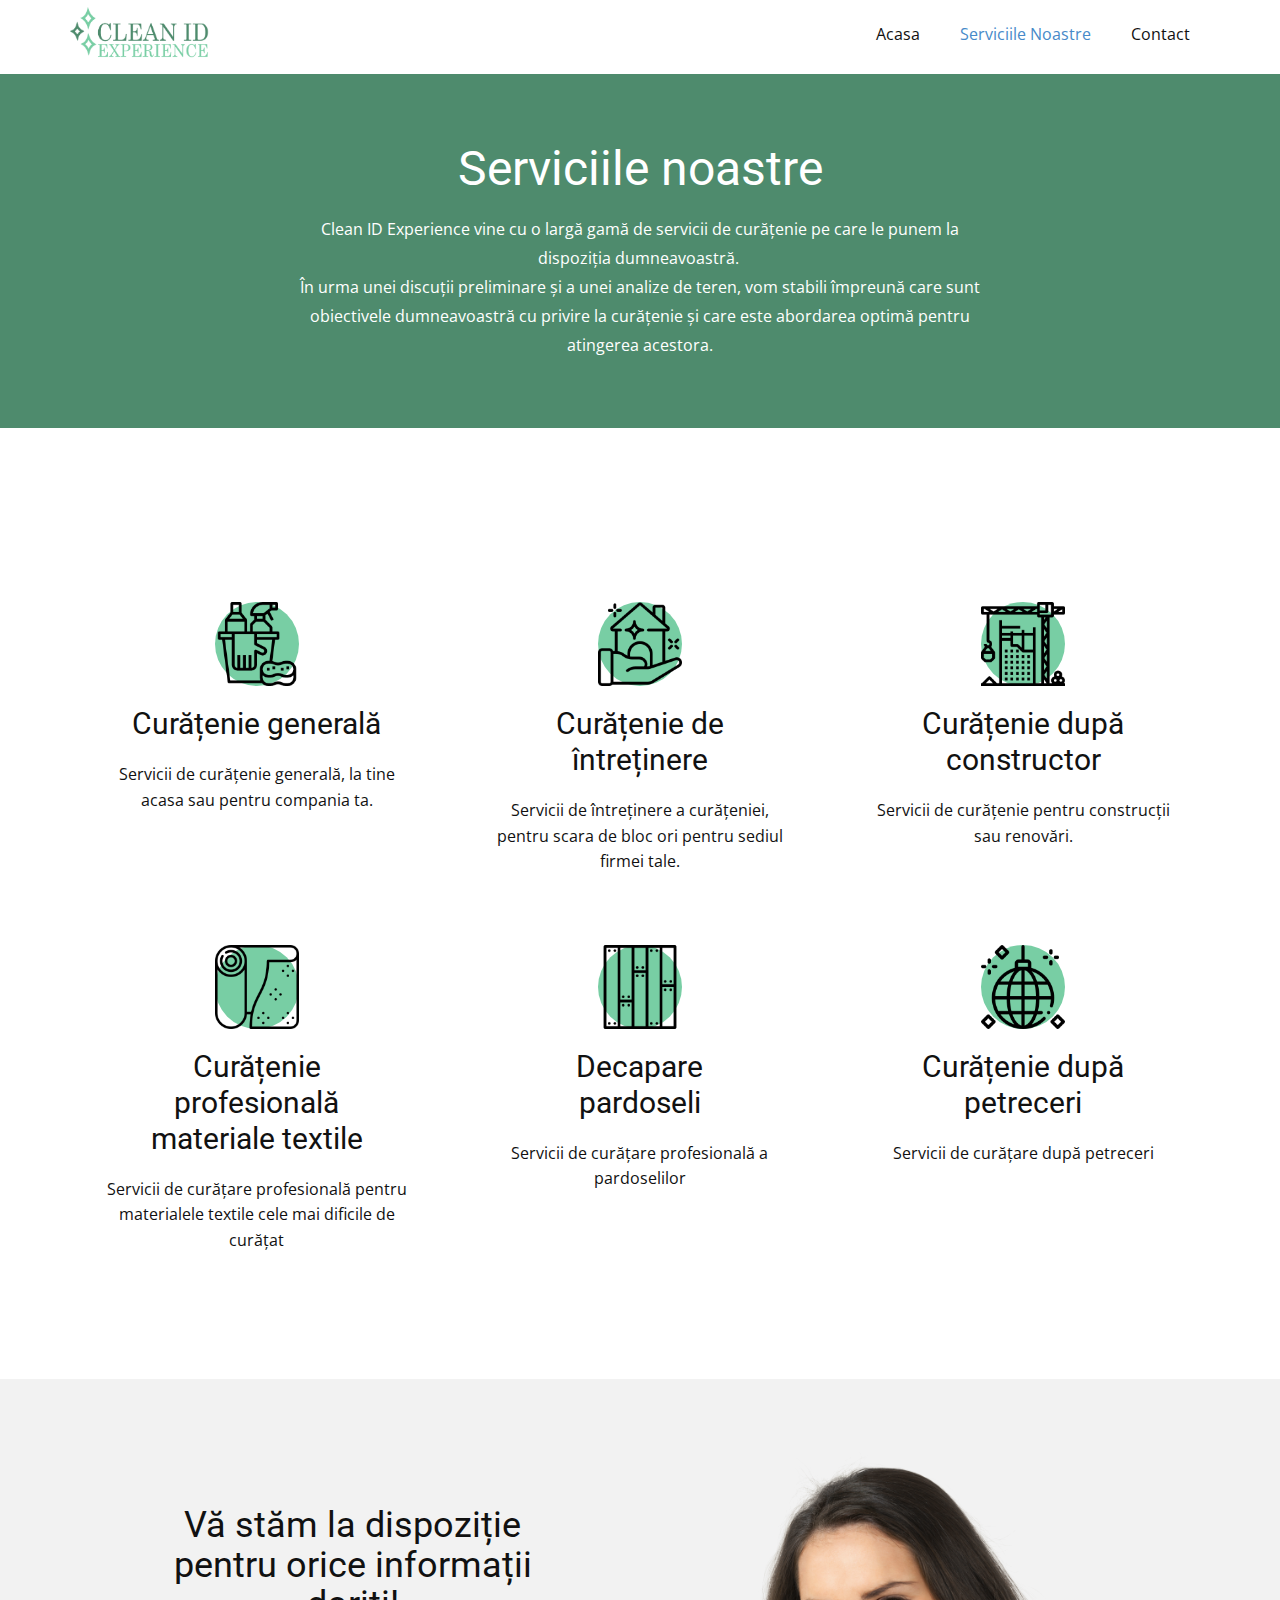
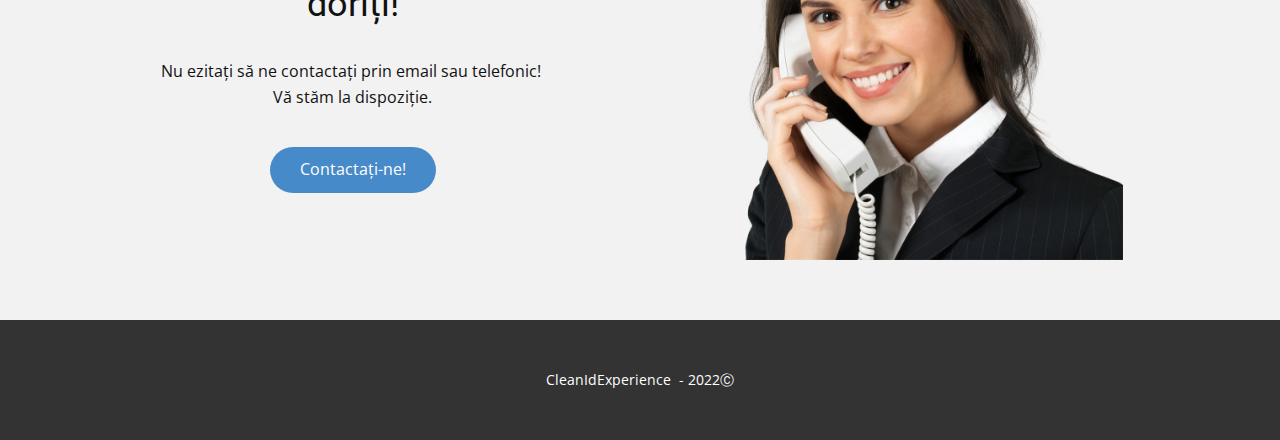
<file: Serviciile-Noastre.html>
<!DOCTYPE html>
<html style="font-size: 16px;" lang="ro-RO">
  <head>
    <meta name="viewport" content="width=device-width, initial-scale=1.0">
    <meta charset="utf-8">
    <meta name="keywords" content="Servicii curățenie, Brașov, Servicii Curățenie Brașov">
    <meta name="description" content="Serviciile noastre de curățenie sunt destinate atât persoanelor particulare, cât și firmelor ce activează în Brașov. Contactați-ne pentru mai multe detalii!">
    <title>Clean ID Experience - Servicii de Curățenie în Brașov</title>
    <link rel="stylesheet" href="nicepage.css" media="screen">
<link rel="stylesheet" href="Serviciile-Noastre.css" media="screen">
    <script class="u-script" type="text/javascript" src="jquery.js" defer=""></script>
    <script class="u-script" type="text/javascript" src="nicepage.js" defer=""></script>
    <link rel="icon" href="images/favicon1.png">
    <link id="u-theme-google-font" rel="stylesheet" href="https://fonts.googleapis.com/css?family=Roboto:100,100i,300,300i,400,400i,500,500i,700,700i,900,900i|Open+Sans:300,300i,400,400i,500,500i,600,600i,700,700i,800,800i">
    
    
    
    
    <script type="application/ld+json">{
		"@context": "http://schema.org",
		"@type": "Organization",
		"name": "cleanidexperience",
		"logo": "images/logo-5.png"
}</script>
    <meta name="theme-color" content="#478ac9">
    <meta property="og:title" content="Clean ID Experience - Servicii de Curățenie în Brașov">
    <meta property="og:description" content="Serviciile noastre de curățenie sunt destinate atât persoanelor particulare, cât și firmelor ce activează în Brașov. Contactați-ne pentru mai multe detalii!">
    <meta property="og:type" content="website">
  </head>
  <body class="u-body u-xl-mode"><header class="u-clearfix u-header u-header" id="sec-4e94"><div class="u-clearfix u-sheet u-sheet-1">
        <a href="Acasa.html" data-page-id="1801128" class="u-image u-logo u-image-1" data-image-width="10508" data-image-height="4206" title="Acasa">
          <img src="images/logo-5.png" class="u-logo-image u-logo-image-1">
        </a>
        <nav class="u-menu u-menu-dropdown u-offcanvas u-menu-1">
          <div class="menu-collapse" style="font-size: 1rem; letter-spacing: 0px;">
            <a class="u-button-style u-custom-left-right-menu-spacing u-custom-padding-bottom u-custom-top-bottom-menu-spacing u-nav-link u-text-active-palette-1-base u-text-hover-palette-2-base" href="#">
              <svg class="u-svg-link" viewBox="0 0 24 24"><use xmlns:xlink="http://www.w3.org/1999/xlink" xlink:href="#menu-hamburger"></use></svg>
              <svg class="u-svg-content" version="1.1" id="menu-hamburger" viewBox="0 0 16 16" x="0px" y="0px" xmlns:xlink="http://www.w3.org/1999/xlink" xmlns="http://www.w3.org/2000/svg"><g><rect y="1" width="16" height="2"></rect><rect y="7" width="16" height="2"></rect><rect y="13" width="16" height="2"></rect>
</g></svg>
            </a>
          </div>
          <div class="u-custom-menu u-nav-container">
            <ul class="u-nav u-unstyled u-nav-1"><li class="u-nav-item"><a class="u-button-style u-nav-link u-text-active-palette-1-base u-text-hover-palette-2-base" href="Acasa.html" style="padding: 10px 20px;">Acasa</a>
</li><li class="u-nav-item"><a class="u-button-style u-nav-link u-text-active-palette-1-base u-text-hover-palette-2-base" href="Serviciile-Noastre.html" style="padding: 10px 20px;">Serviciile Noastre</a>
</li><li class="u-nav-item"><a class="u-button-style u-nav-link u-text-active-palette-1-base u-text-hover-palette-2-base" href="Contact.html" style="padding: 10px 20px;">Contact</a>
</li></ul>
          </div>
          <div class="u-custom-menu u-nav-container-collapse">
            <div class="u-black u-container-style u-inner-container-layout u-opacity u-opacity-95 u-sidenav">
              <div class="u-inner-container-layout u-sidenav-overflow">
                <div class="u-menu-close"></div>
                <ul class="u-align-center u-nav u-popupmenu-items u-unstyled u-nav-2"><li class="u-nav-item"><a class="u-button-style u-nav-link" href="Acasa.html" style="padding: 10px 20px;">Acasa</a>
</li><li class="u-nav-item"><a class="u-button-style u-nav-link" href="Serviciile-Noastre.html" style="padding: 10px 20px;">Serviciile Noastre</a>
</li><li class="u-nav-item"><a class="u-button-style u-nav-link" href="Contact.html" style="padding: 10px 20px;">Contact</a>
</li></ul>
              </div>
            </div>
            <div class="u-black u-menu-overlay u-opacity u-opacity-70"></div>
          </div>
        </nav>
      </div></header>
    <section class="u-align-center u-clearfix u-custom-color-4 u-section-1" id="sec-9fb6">
      <div class="u-clearfix u-sheet u-valign-middle u-sheet-1">
        <h1 class="u-text u-text-default u-text-1">Serviciile noastre</h1>
        <p class="u-text u-text-2">Clean ID Experience vine cu o largă gamă de servicii de curățenie pe care le punem la dispoziția dumneavoastră.&nbsp;<br>În urma unei discuții preliminare și a unei analize de teren, vom stabili împreună care sunt obiectivele dumneavoastră cu privire la curățenie și care este abordarea optimă pentru atingerea acestora.
        </p>
      </div>
    </section>
    <section class="u-align-center u-clearfix u-section-2" id="sec-a291">
      <div class="u-clearfix u-sheet u-sheet-1">
        <div class="u-expanded-width u-list u-list-1">
          <div class="u-repeater u-repeater-1">
            <div class="u-align-center u-container-style u-list-item u-repeater-item">
              <div class="u-container-layout u-similar-container u-container-layout-1"><span class="u-custom-color-1 u-file-icon u-icon u-icon-circle u-spacing-20 u-icon-1"><img src="images/9950531.png" alt=""></span>
                <h3 class="u-text u-text-1">Curățenie generală</h3>
                <p class="u-text u-text-2">Servicii de curățenie generală, la tine acasa sau pentru compania ta.</p>
              </div>
            </div>
            <div class="u-align-center u-container-style u-list-item u-repeater-item">
              <div class="u-container-layout u-similar-container u-container-layout-2"><span class="u-custom-color-1 u-file-icon u-icon u-icon-circle u-spacing-20 u-icon-2"><img src="images/2797659.png" alt=""></span>
                <h3 class="u-text u-text-3">Curățenie de întreținere</h3>
                <p class="u-text u-text-4">Servicii de întreținere a curățeniei, pentru scara de bloc ori pentru sediul firmei tale.</p>
              </div>
            </div>
            <div class="u-align-center u-container-style u-list-item u-repeater-item">
              <div class="u-container-layout u-similar-container u-container-layout-3"><span class="u-custom-color-1 u-file-icon u-icon u-icon-circle u-spacing-20 u-icon-3"><img src="images/1275479.png" alt=""></span>
                <h3 class="u-text u-text-5">Curățenie după constructor</h3>
                <p class="u-text u-text-6">Servicii de curățenie pentru construcții sau renovări.</p>
              </div>
            </div>
            <div class="u-align-center u-container-style u-list-item u-repeater-item">
              <div class="u-container-layout u-similar-container u-container-layout-4"><span class="u-custom-color-1 u-file-icon u-icon u-icon-circle u-spacing-20 u-icon-4"><img src="images/2448762.png" alt=""></span>
                <h3 class="u-text u-text-7">Curățenie profesională materiale textile</h3>
                <p class="u-text u-text-8">Servicii de curățare profesională pentru materialele textile cele mai dificile de curățat</p>
              </div>
            </div>
            <div class="u-align-center u-container-style u-list-item u-repeater-item">
              <div class="u-container-layout u-similar-container u-container-layout-5"><span class="u-custom-color-1 u-file-icon u-icon u-icon-circle u-spacing-20 u-icon-5"><img src="images/248201.png" alt=""></span>
                <h3 class="u-text u-text-9">Decapare<br>pardoseli
                </h3>
                <p class="u-text u-text-10">Servicii de curățare profesională a pardoselilor</p>
              </div>
            </div>
            <div class="u-align-center u-container-style u-list-item u-repeater-item">
              <div class="u-container-layout u-similar-container u-container-layout-6"><span class="u-custom-color-1 u-file-icon u-icon u-icon-circle u-spacing-20 u-icon-6"><img src="images/3699053.png" alt=""></span>
                <h3 class="u-text u-text-11">Curățenie după petreceri</h3>
                <p class="u-text u-text-12">Servicii de curățare după petreceri</p>
              </div>
            </div>
          </div>
        </div>
      </div>
    </section>
    <section class="u-clearfix u-grey-5 u-section-3" id="sec-b954">
      <div class="u-clearfix u-sheet u-sheet-1">
        <div class="u-clearfix u-expanded-width u-gutter-10 u-layout-wrap u-layout-wrap-1">
          <div class="u-layout" style="">
            <div class="u-layout-row" style="">
              <div class="u-container-style u-layout-cell u-left-cell u-size-30 u-size-xs-60 u-layout-cell-1" src="">
                <div class="u-container-layout u-valign-middle u-container-layout-1">
                  <h2 class="u-align-center u-text u-text-default u-text-1">Vă stăm la dispoziție pentru orice informații doriți!</h2>
                  <p class="u-align-center u-text u-text-2">Nu ezitați să ne contactați prin email sau telefonic!&nbsp;<br>Vă stăm la dispoziție.
                  </p>
                  <a href="Contact.html" data-page-id="33876176" class="u-btn u-btn-round u-button-style u-radius-50 u-btn-1">Contactați-ne!</a>
                </div>
              </div>
              <div class="u-align-center u-container-style u-image u-image-contain u-layout-cell u-right-cell u-size-30 u-size-xs-60 u-image-1" src="" data-image-width="139" data-image-height="150">
                <div class="u-container-layout u-valign-middle u-container-layout-2" src=""></div>
              </div>
            </div>
          </div>
        </div>
      </div>
    </section>
    
    
    <footer class="u-align-center u-clearfix u-footer u-grey-80 u-footer" id="sec-bd16"><div class="u-clearfix u-sheet u-valign-middle u-sheet-1">
        <p class="u-small-text u-text u-text-variant u-text-1">CleanIdExperience&nbsp; - 2022Ⓒ</p>
      </div></footer>
  </body>
</html>
</file>
